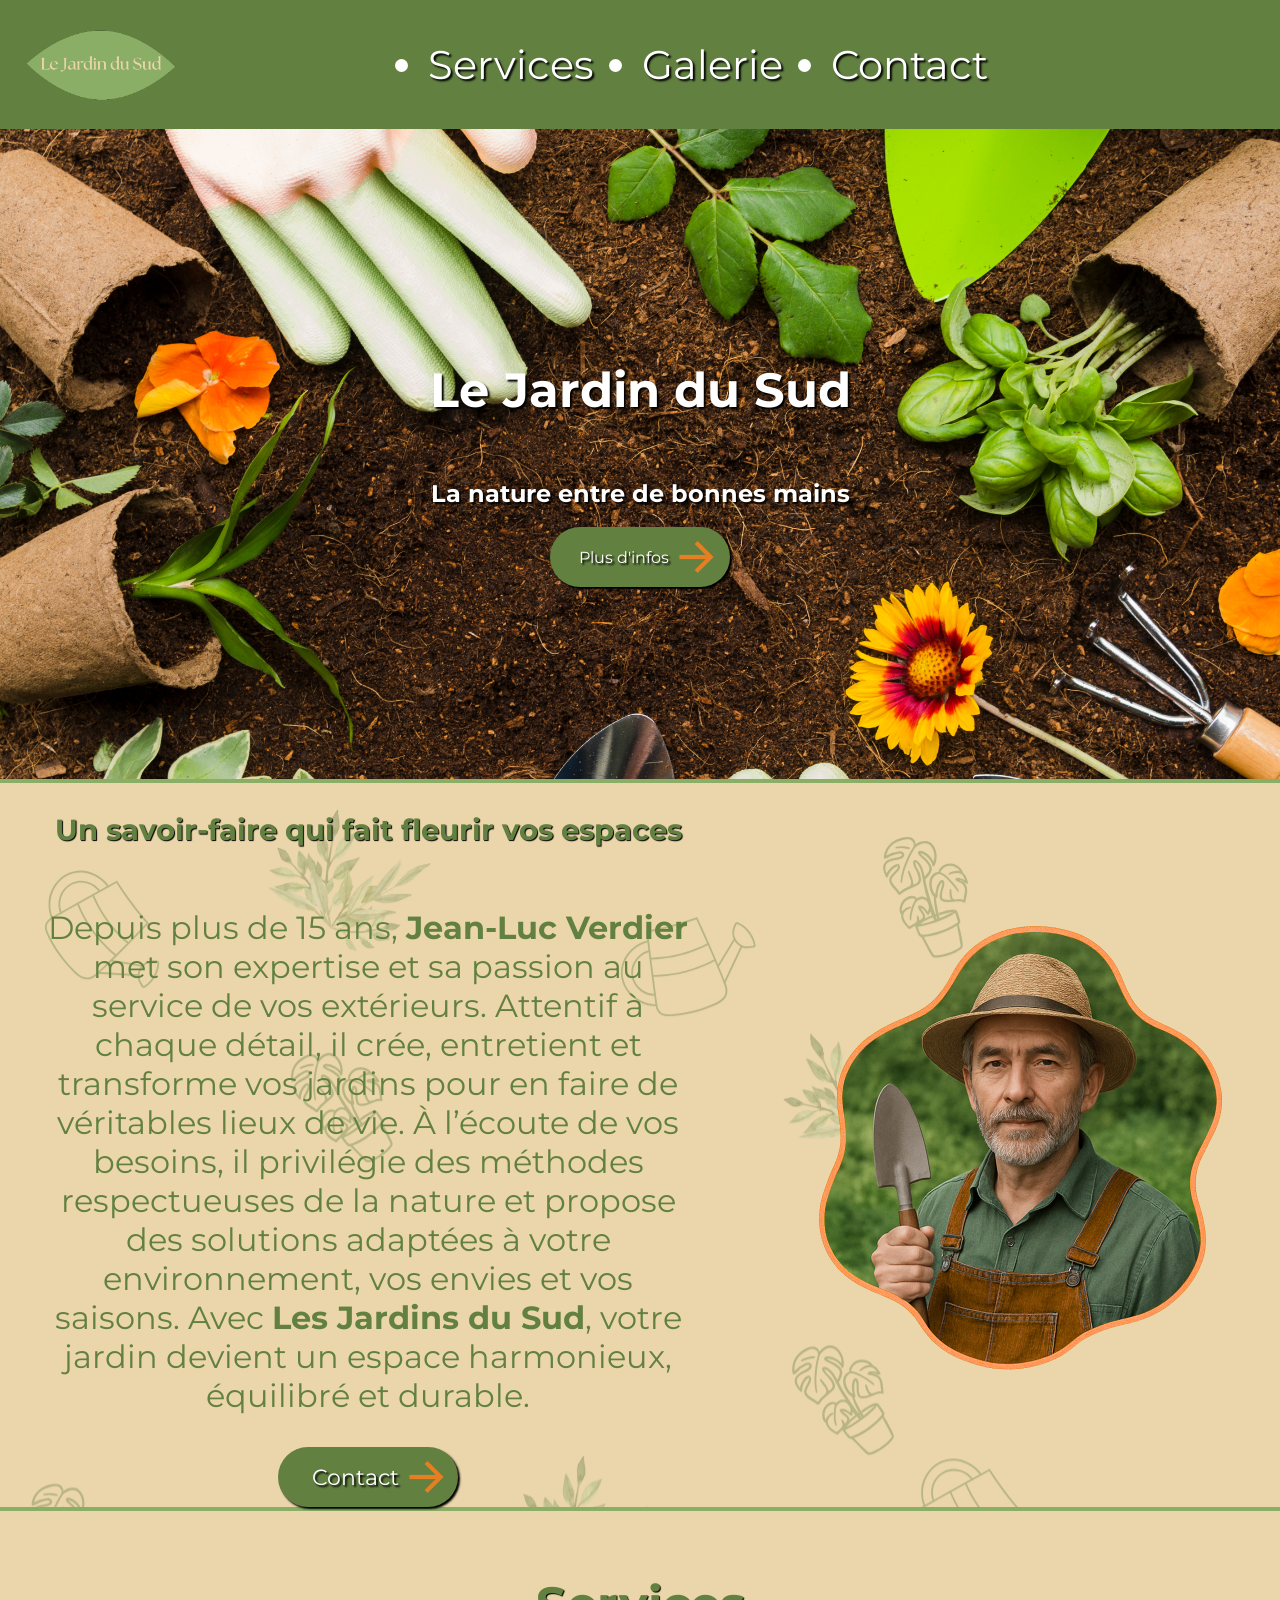
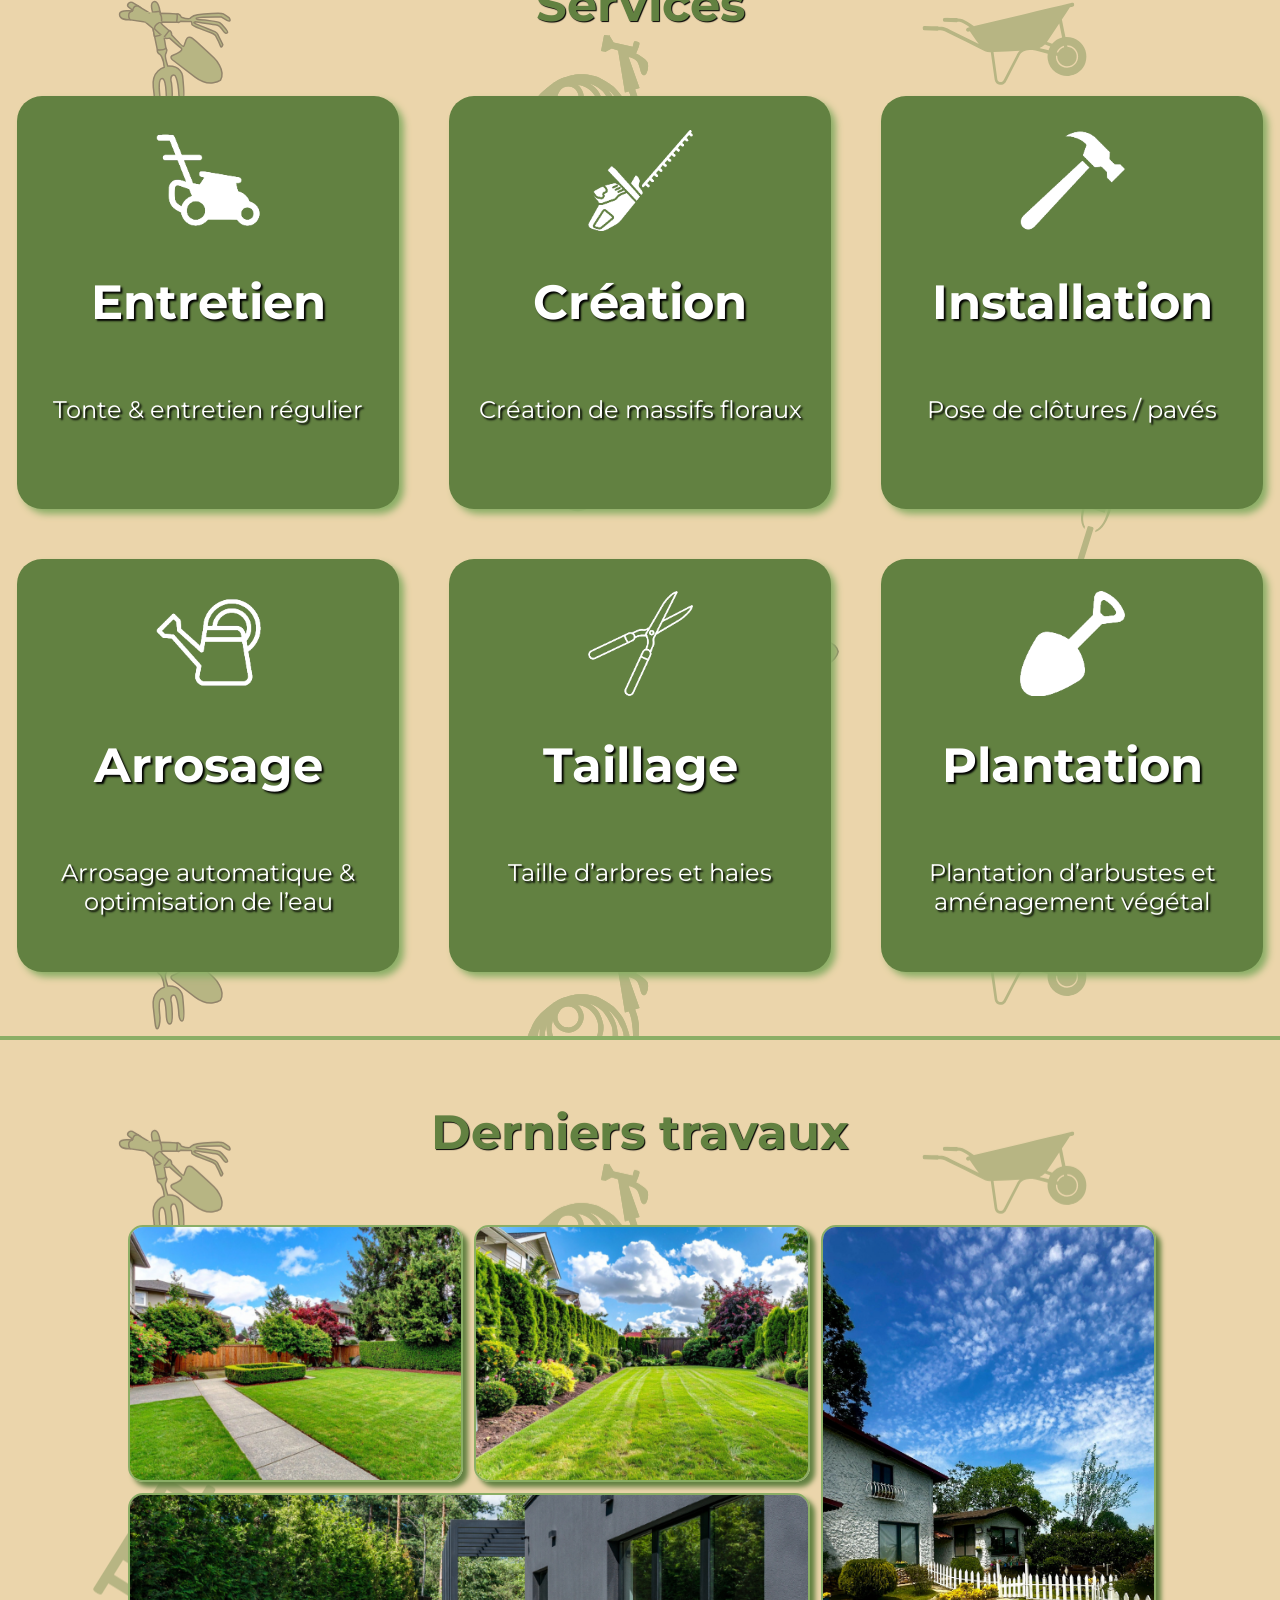
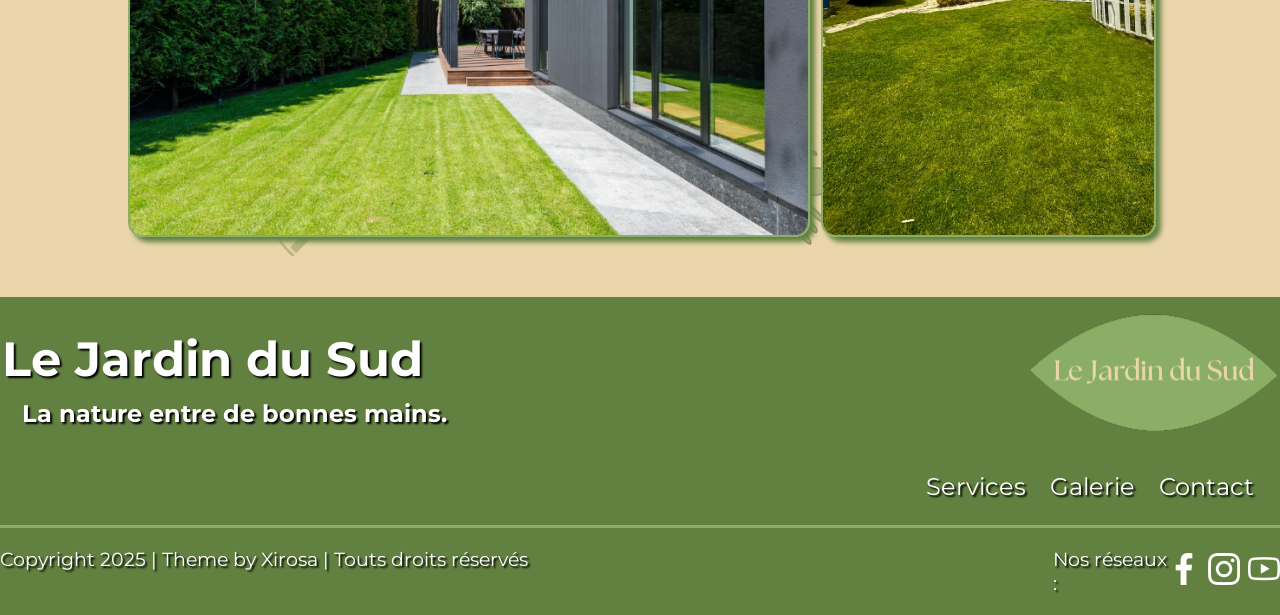
<file: index.html>
<!DOCTYPE html>
<html lang="fr">
<head>
    <meta charset="UTF-8">
    <meta name="viewport" content="width=device-width, initial-scale=1.0">
    <title>Le Jardin du Sud - Accueil</title>
    <link rel="stylesheet" href="css/index.css">
    <link rel="stylesheet" href="css/style.css">

    <link rel="preconnect" href="https://fonts.googleapis.com">
    <link rel="preconnect" href="https://fonts.gstatic.com" crossorigin>
    <link href="https://fonts.googleapis.com/css2?family=Courgette&family=Fira+Sans:ital,wght@0,100;0,200;0,300;0,400;0,500;0,600;0,700;0,800;0,900;1,100;1,200;1,300;1,400;1,500;1,600;1,700;1,800;1,900&family=Manrope:wght@200..800&family=Montserrat:ital,wght@0,100..900;1,100..900&family=Outfit:wght@100..900&display=swap" rel="stylesheet">
</head>
<body>
    <header>
        <img src="images/logo/logo.png" alt="Logo">
            <nav class="nav_header">
                <ul>
                    <li><a href="#section_services">Services</a></li>
                    <li><a href="galerie.html">Galerie</a></li>
                    <li><a href="contact.html">Contact</a></li>
                </ul>
            </nav>
    </header>
    <main>
        <section>
        <div class="div_intro">
            <h1>Le Jardin du Sud</h1>
            <h2>La nature entre de bonnes mains</h2>
            <a href="#section_presentation" class="cta"><div class="div_cta">
                <span class="txt_cta_plusdinfo">Plus d'infos</span>
                <svg xmlns="http://www.w3.org/2000/svg" width="50" height="50" viewBox="0 0 24 24" fill="none" stroke="currentColor" stroke-width="2" class="fleche_btn">
  <path d="M5 12h14"></path>
  <path d="M13 5l7 7-7 7"></path>
</svg>

            </div></a>
        </div>
        </section>

        <section id="section_presentation">
            <div class="div_presentation">
                <h3>Un savoir-faire qui fait fleurir vos espaces</h3>
                <p>Depuis plus de 15 ans, <strong>Jean-Luc Verdier</strong> met son expertise et sa passion au service de vos extérieurs. Attentif à chaque détail, il crée, entretient et transforme vos jardins pour en faire de véritables lieux de vie. À l’écoute de vos besoins, il privilégie des méthodes respectueuses de la nature et propose des solutions adaptées à votre environnement, vos envies et vos saisons. Avec <strong>Les Jardins du Sud</strong>, votre jardin devient un espace harmonieux, équilibré et durable.</p>
                <a href="contact.html" class="cta"><div class="div_cta">
                <span class="txt_cta_contact">Contact</span>
                <svg xmlns="http://www.w3.org/2000/svg" width="50" height="50" viewBox="0 0 24 24" fill="none" stroke="currentColor" stroke-width="2" class="fleche_btn">
  <path d="M5 12h14"></path>
  <path d="M13 5l7 7-7 7"></path>
</svg>
            </div></a>
        </div>
            <img class="photo_jardinier" src="images/images/jardinier_png.png" alt="Une photo du jardinier">
        </section>

        <section id="section_services">
            <h4>Services</h4>
            <div class="container_blocs_services">
                <div class="bloc_service">
                    <img src="images/images/tondeuse.png" alt="Un logo de tondeuse">
                    <h1>Entretien</h1>
                    <p>Tonte & entretien régulier</p>
                </div>
                <div class="bloc_service">
                    <img src="images/images/taillehaie.png" alt="Un logo de taille-haie">
                    <h1>Création</h1>
                    <p>Création de massifs floraux</p>
                </div>
                <div class="bloc_service">
                    <img src="images/images/marteau.png" alt="Un logo de marteau">
                    <h1>Installation</h1>
                    <p>Pose de clôtures / pavés</p>
                </div>
                <div class="bloc_service">
                    <img src="images/images/arrosoir.png" alt="Un logo d'arrosoir">
                    <h1>Arrosage</h1>
                    <p>Arrosage automatique & optimisation de l’eau</p>
                </div>
                <div class="bloc_service">
                    <img src="images/images/cisaille.png" alt="Un logo de cisaille">
                    <h1>Taillage</h1>
                    <p>Taille d’arbres et haies</p>
                </div>
                <div class="bloc_service">
                    <img src="images/images/petitepelle.png" alt="Un logo d'une petite pelle">
                    <h1>Plantation</h1>
                    <p>Plantation d’arbustes et aménagement végétal</p>
                </div>
            </div>
        </section>

        <section class="section_derniersjobs">
            <h4>Derniers travaux</h4>
            <div class="container_derniersjobs">
                <img src="images/photo/jardinun.png" alt="Une photo d'une pelouse" >
                <img src="images/photo/jardindeux.png" alt="Une photo d'un grand jardin">
                <img src="images/photo/jardintrois.png" alt="Une photo d'un jardin à la verticale" class="img3">
                <img src="images/photo/jardinquatre.png" alt="Une photo d'un jardin" class="img4">
            </div>
        </section>
    </main>
    <footer>
        <div class="container_footer">
        <div class="div_slogan">
        <h1>Le Jardin du Sud</h1>
        <h2>La nature entre de bonnes mains.</h2>
        </div>
        <img src="images/logo/logo.png" alt="Logo">
        </div>
        <nav class="menu_footer">
            <ul>
                <a href="#section_services"><li>Services</li></a>
                <a href="galerie.html"><li>Galerie</li></a>
                <a href="contact.html"><li>Contact</li></a>
            </ul>
        </nav>
        <div class="horizontal_line"></div>
        <div class="container_last_info">
        <div class="copyright_end_footer">
        <p>Copyright 2025 | Theme by Xirosa | Touts droits réservés</p>
        </div>
        <div class="link_end_footer">
            <p>Nos réseaux :</p>
            <nav>
                <ul class="link_reseau">
                    <li><a href=""><img src="images/logo/facebook.png" alt="Logo facebook"></a></li>
                    <li><a href=""><img src="images/logo/instagram.png" alt="Logo instagram"></a></li>
                    <li><a href=""><img src="images/logo/youtube.png" alt="Logo youtube"></a></li>
                </ul>
            </nav>
        </div>
        </div>
    </footer>
</body>
</html>
</file>
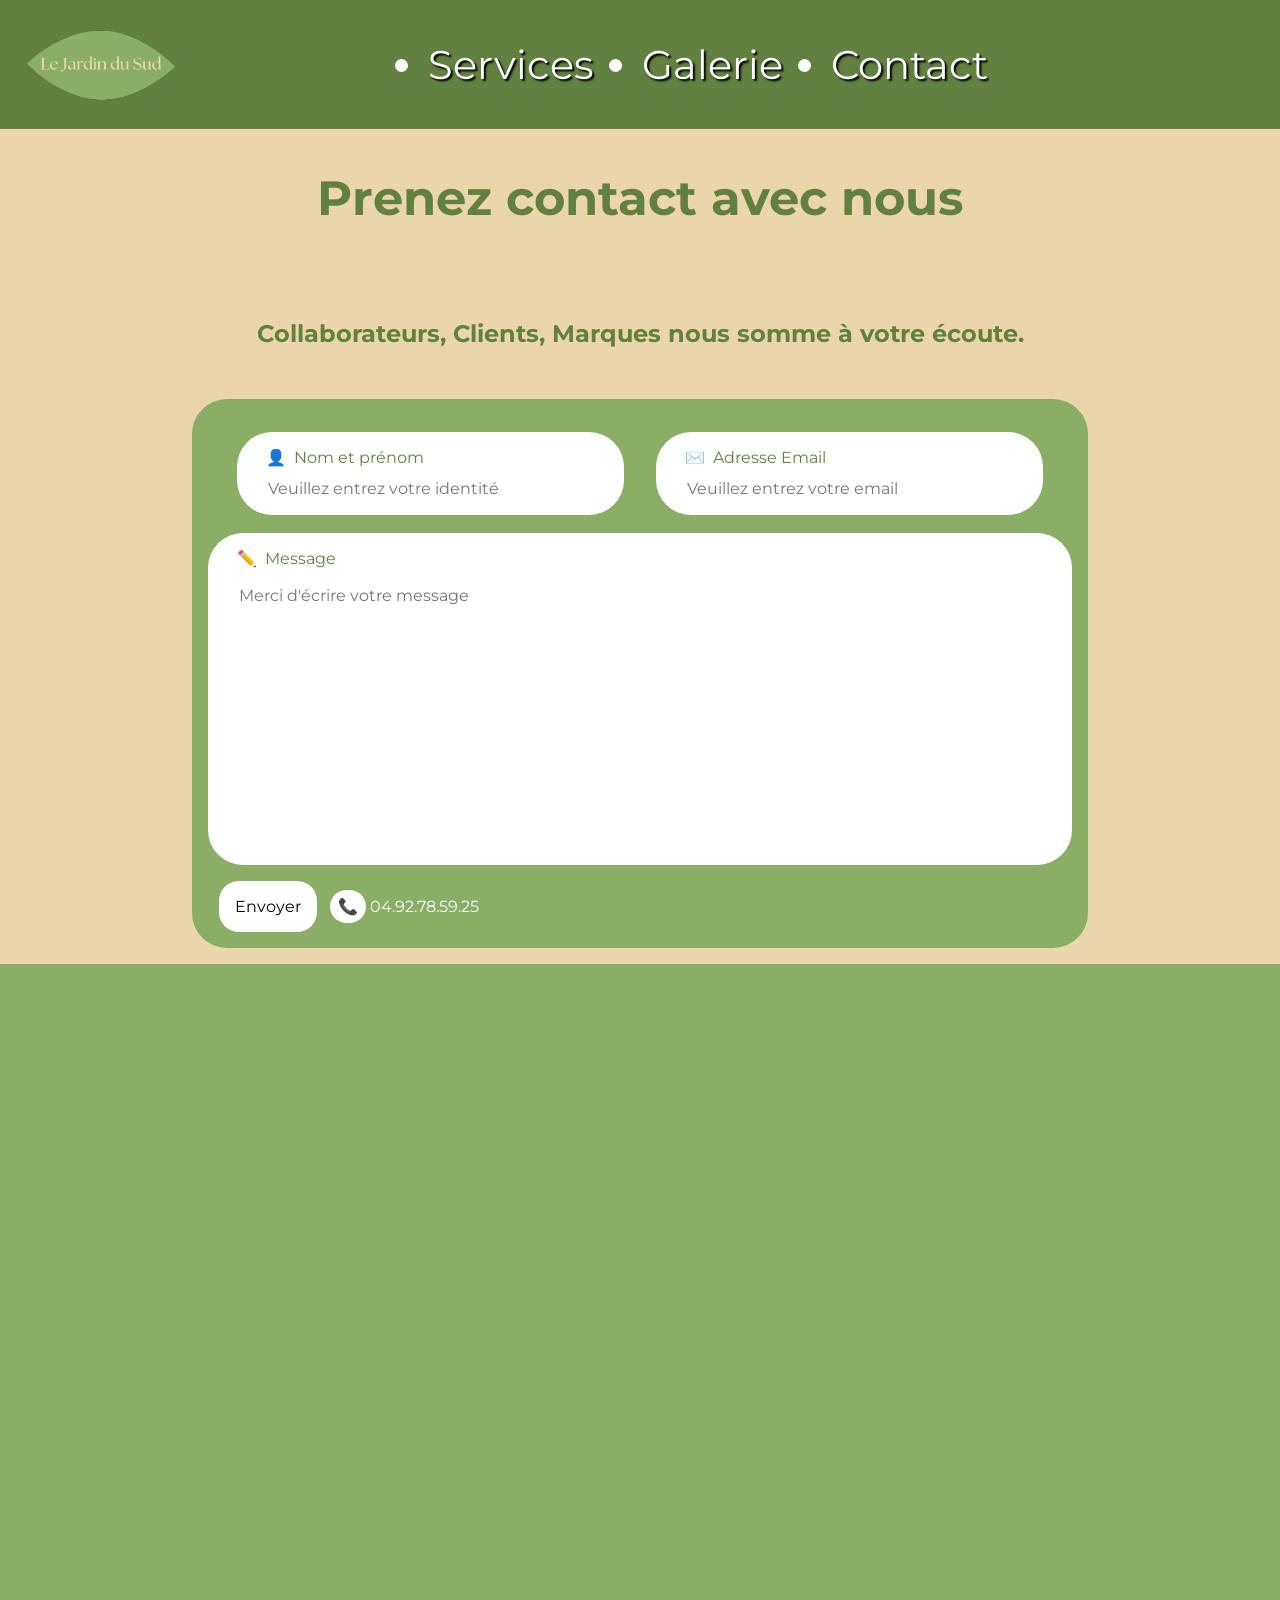
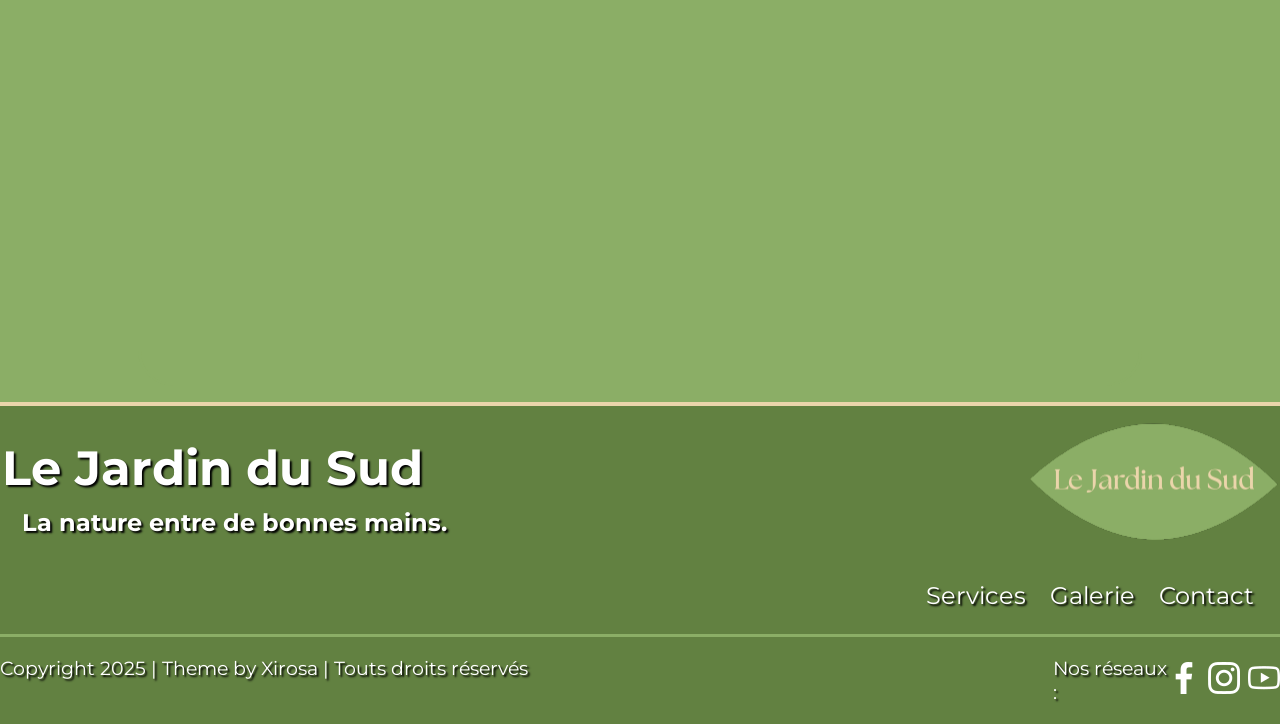
<file: contact.html>
<!DOCTYPE html>
<html lang="en">
<head>
    <meta charset="UTF-8">
    <meta name="viewport" content="width=device-width, initial-scale=1.0">
    <title>Le Jardin du Sud - Contact</title>
    <link rel="stylesheet" href="css/style.css">
    <link rel="stylesheet" href="css/contact.css">

    <link rel="preconnect" href="https://fonts.googleapis.com">
    <link rel="preconnect" href="https://fonts.gstatic.com" crossorigin>
    <link href="https://fonts.googleapis.com/css2?family=Courgette&family=Fira+Sans:ital,wght@0,100;0,200;0,300;0,400;0,500;0,600;0,700;0,800;0,900;1,100;1,200;1,300;1,400;1,500;1,600;1,700;1,800;1,900&family=Manrope:wght@200..800&family=Montserrat:ital,wght@0,100..900;1,100..900&family=Outfit:wght@100..900&display=swap" rel="stylesheet">
</head>
<body>
    <header>
        <img src="images/logo/logo.png" alt="Logo">
            <nav class="nav_header">
                <ul>
                    <li><a href="index.html#section_services">Services</a></li>
                    <li><a href="galerie.html">Galerie</a></li>
                    <li><a href="contact.html">Contact</a></li>
                </ul>
            </nav>
    </header>
    <main>
        <section class="section_contact">
            <h1>Prenez contact avec nous</h1>
            <h2>Collaborateurs, Clients, Marques nous somme à votre écoute.</h2>

            <div class="container_formulaire">
                <form method="POST">
                <div class="div_nometmail">
                <div class="div_label">
                    <label for="name" class="top_label">
                        <span>👤</span>
                        <span>Nom et prénom</span>
                    </label>
                    <input type="text" name="name" id="name" placeholder="Veuillez entrez votre identité" maxlength="20">
                </div>
                <div class="div_label">
                    <label for="email" class="top_label">
                        <span>✉️</span>
                        <span>Adresse Email</span>
                    </label>
                    <input type="email" name="email" id="email" placeholder="Veuillez entrez votre email" maxlength="25">
                </div>
                </div>
                <div class="div_textarea">
                        <label for="message" class="top_label">
                            <span>✏️</span>
                            <span>Message</span>
                        </label>
                        <textarea name="message" id="message" placeholder="Merci d'écrire votre message"></textarea>
                    </div>
                    <div class="container_action">
                        <button type="submit" class="btn_send">Envoyer</button>
                        <a href="tel:049278592555" class="container_phone">
                            <span class="phone_icon">📞</span>
                            <span class="number_phone">04.92.78.59.25</span>
                        </a>
                    </div>
                </form>
            </div>
        </section>
        <section class="section_maps">
                <iframe src="https://www.google.com/maps/embed?pb=!1m18!1m12!1m3!1d4456.405604802453!2d5.765123409345937!3d44.372188171469205!2m3!1f0!2f0!3f0!3m2!1i1024!2i768!4f13.1!3m3!1m2!1s0x12cb02febaf71911%3A0x1a9cd18caaef020e!2sG%C3%AEte%20%22%20Le%20Jardin%20du%20Riou%22%20Alpes%20du%20sud%20entre%20Provence%2C%20Lac%20et%20Montagne!5e1!3m2!1sfr!2sfr!4v1764655997242!5m2!1sfr!2sfr" allowfullscreen="" loading="lazy" referrerpolicy="no-referrer-when-downgrade"></iframe>
        </section>
    </main>
    <footer>
        <div class="container_footer">
        <div class="div_slogan">
        <h1>Le Jardin du Sud</h1>
        <h2>La nature entre de bonnes mains.</h2>
        </div>
        <img src="images/logo/logo.png" alt="Logo">
        </div>
        <nav class="menu_footer">
            <ul>
                <a href="index.html#section_services"><li>Services</li></a>
                <a href="galerie.html"><li>Galerie</li></a>
                <a href="contact.html"><li>Contact</li></a>
            </ul>
        </nav>
        <div class="horizontal_line"></div>
        <div class="container_last_info">
        <div class="copyright_end_footer">
        <p>Copyright 2025 | Theme by Xirosa | Touts droits réservés</p>
        </div>
        <div class="link_end_footer">
            <p>Nos réseaux :</p>
            <nav>
                <ul class="link_reseau">
                    <li><a href=""><img src="images/logo/facebook.png" alt="Logo facebook"></a></li>
                    <li><a href=""><img src="images/logo/instagram.png" alt="Logo instagram"></a></li>
                    <li><a href=""><img src="images/logo/youtube.png" alt="Logo youtube"></a></li>
                </ul>
            </nav>
        </div>
        </div>
    </footer>
    
</body>
</html>
</file>
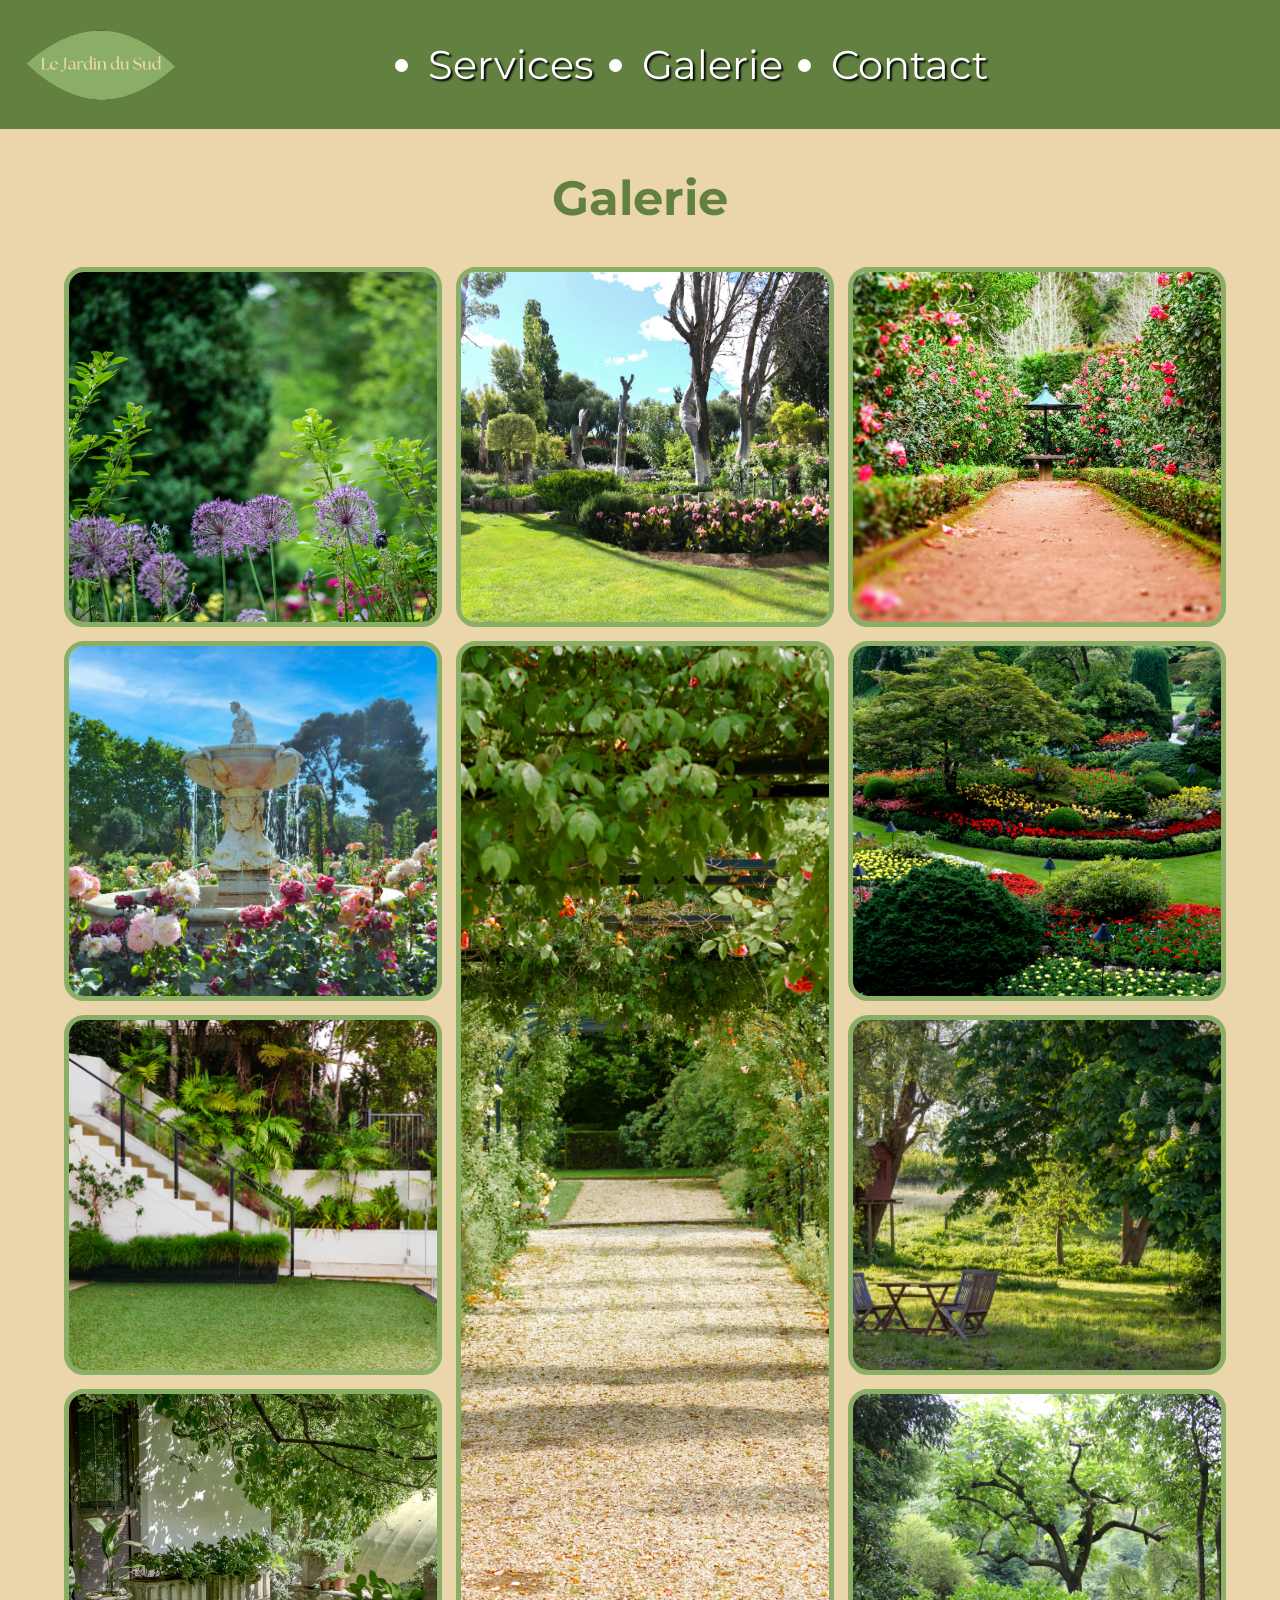
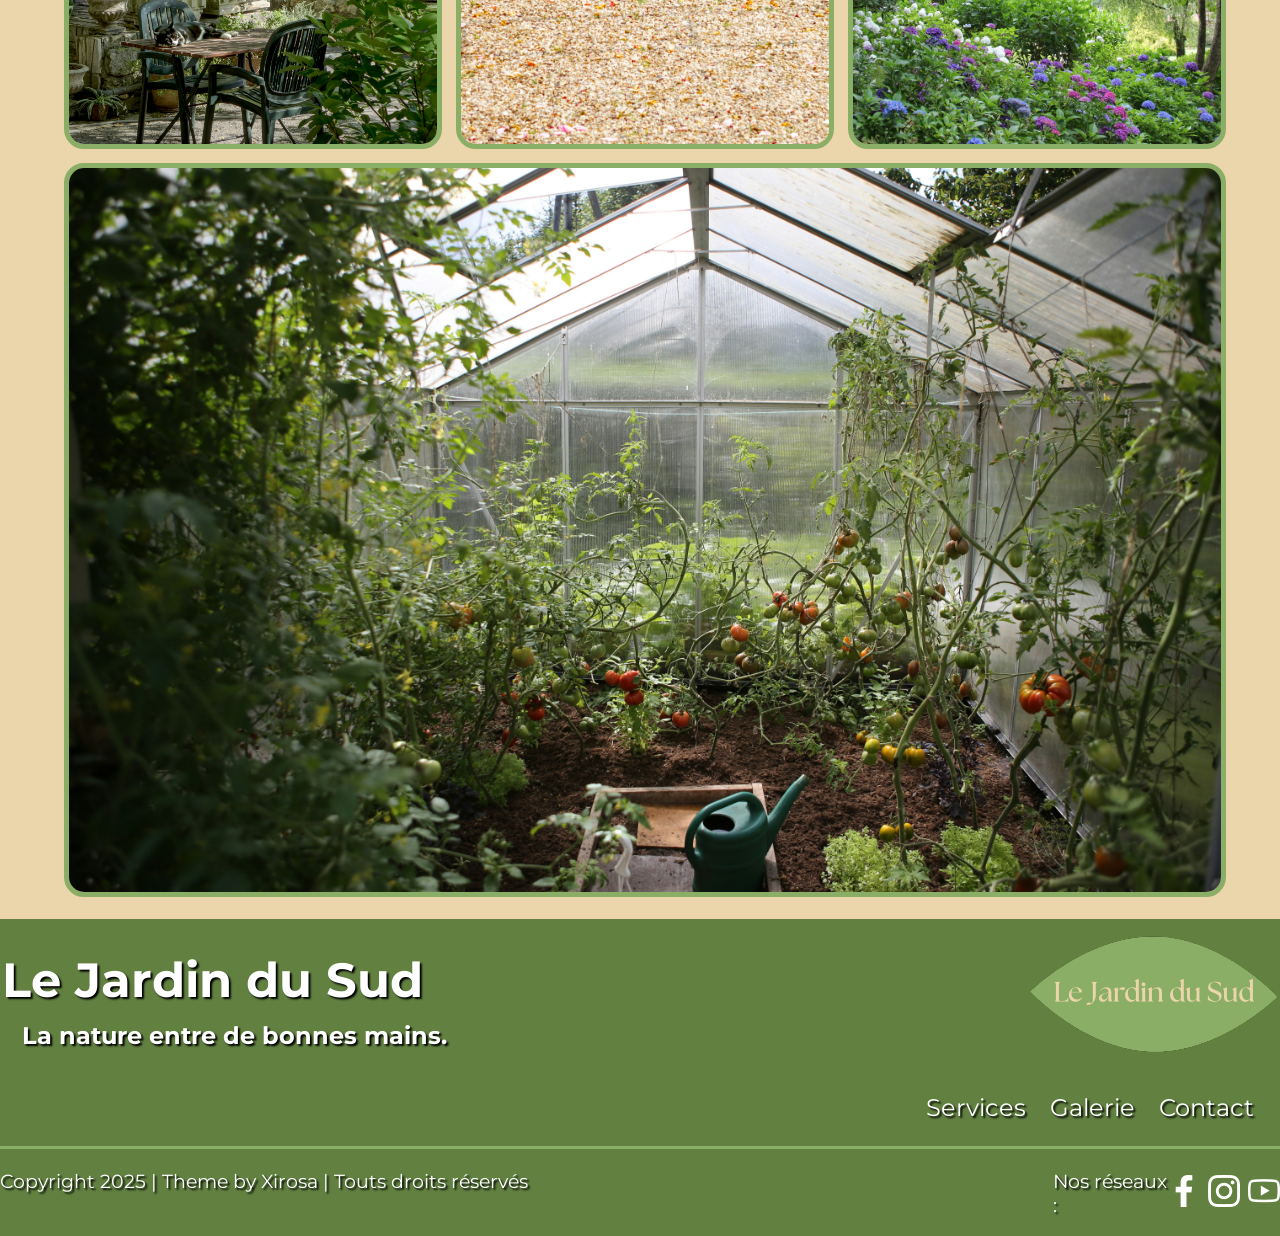
<file: galerie.html>
<!DOCTYPE html>
<html lang="en">
<head>
    <meta charset="UTF-8">
    <meta name="viewport" content="width=device-width, initial-scale=1.0">
    <title>Le Jardin du Sud - Galerie</title>
    <link rel="stylesheet" href="css/style.css">
    <link rel="stylesheet" href="css/galerie.css">

    <link rel="preconnect" href="https://fonts.googleapis.com">
    <link rel="preconnect" href="https://fonts.gstatic.com" crossorigin>
    <link href="https://fonts.googleapis.com/css2?family=Courgette&family=Fira+Sans:ital,wght@0,100;0,200;0,300;0,400;0,500;0,600;0,700;0,800;0,900;1,100;1,200;1,300;1,400;1,500;1,600;1,700;1,800;1,900&family=Manrope:wght@200..800&family=Montserrat:ital,wght@0,100..900;1,100..900&family=Outfit:wght@100..900&display=swap" rel="stylesheet">
</head>
<body>
    <header>
        <img src="images/logo/logo.png" alt="Logo">
            <nav class="nav_header">
                <ul>
                    <li><a href="index.html#section_services">Services</a></li>
                    <li><a href="galerie.html">Galerie</a></li>
                    <li><a href="contact.html">Contact</a></li>
                </ul>
            </nav>
    </header>
    <main>
        <section class="section_galerie">
        <h1>Galerie</h1>

        <div class="container_photo">
            <img src="images/photo/galerie/galerie1.jpg" class="horiz" alt="">
            <img src="images/photo/galerie/galerie2.jpg" class="horiz" alt="">
            <img src="images/photo/galerie/galerie3.jpg" class="horiz" alt="">
            <img src="images/photo/galerie/galerie4.jpg" class="verti" alt="">
            <img src="images/photo/galerie/galerie5.jpg" class="horiz" alt="">
            <img src="images/photo/galerie/galerie6.jpg" class="horiz" alt="">
            <img src="images/photo/galerie/galerie7.jpg" class="horiz" alt="">
            <img src="images/photo/galerie/galerie8.jpg" class="horiz" alt="">
            <img src="images/photo/galerie/galerie9.jpg" class="horiz" alt="">
            <img src="images/photo/galerie/galerie10.jpg" class="horiz" alt="">
            <img src="images/photo/galerie/galerie11.jpg" class="big_bottom" alt="">
        </div>
        </section>
    </main>
    <footer>
        <div class="container_footer">
        <div class="div_slogan">
        <h1>Le Jardin du Sud</h1>
        <h2>La nature entre de bonnes mains.</h2>
        </div>
        <img src="images/logo/logo.png" alt="Logo">
        </div>
        <nav class="menu_footer">
            <ul>
                <a href="index.html#section_services"><li>Services</li></a>
                <a href="galerie.html"><li>Galerie</li></a>
                <a href="contact.html"><li>Contact</li></a>
            </ul>
        </nav>
        <div class="horizontal_line"></div>
        <div class="container_last_info">
        <div class="copyright_end_footer">
        <p>Copyright 2025 | Theme by Xirosa | Touts droits réservés</p>
        </div>
        <div class="link_end_footer">
            <p>Nos réseaux :</p>
            <nav>
                <ul class="link_reseau">
                    <li><a href=""><img src="images/logo/facebook.png" alt="Logo facebook"></a></li>
                    <li><a href=""><img src="images/logo/instagram.png" alt="Logo instagram"></a></li>
                    <li><a href=""><img src="images/logo/youtube.png" alt="Logo youtube"></a></li>
                </ul>
            </nav>
        </div>
        </div>
    </footer>
    
</body>
</html>
</file>
<file: css/index.css>
.div_intro{
    display: flex;
    flex-direction: column;
    justify-content: center;
    padding: 15% 0;
    align-items: center;
    background-image: url(../images/photo/image_intro.jpg);
    background-size: cover;
    width: 100%;
}

#section_presentation{
    display: flex;
    flex-direction: row;
    align-items: center;
    justify-content: space-between;
    width: 100%;
    margin-top: 0.3%;
    background-image: url(../images/images/background_section_un.png);
}

.div_presentation{
    flex: 1;
    display: flex;
    flex-direction: column;
    align-items: center;
    max-width: 50%;
    padding-right: 2rem; /* Un peu d’espace entre texte et image */
    margin: auto;

}

.div_presentation p{
    color: #628141;
    font-family: "Montserrat", sans-serif;
    font-optical-sizing: auto;
    font-style: normal;
    font-size: 2em;
    text-align: center;
}

.photo_jardinier{
    flex: 1;
    height: auto;
    max-width: 40%;
}

.photo_jardinier:hover{
    transform: scale(1.1);
    transition: 0.3s ease;
}

#section_services{
    display: flex;
    flex-direction: column;
    align-items: center;
    background-image: url(../images/images/background_services.png);
    width: 100%;
    padding: 0 0 5%;
    margin-top: 0.3%;
}

.container_blocs_services{
    display: grid;
    grid-template-columns: 1fr 1fr 1fr;
    grid-template-rows: 1fr 1fr;
    gap: 50px;
    
}

.bloc_service{
    display: flex;
    flex-direction: column;
    align-items: center;
    background-color: #628141;
    height: auto;
    width: 100%;
    max-width: 350px;
    border-radius: 25px;
    padding: 2rem 1rem;
    box-shadow: 5px 5px 7px #8BAE66;
}

.bloc_service:hover{
    transform: scale(1.1);
    transition: 0.3s ease;
}

.bloc_service img{
    width: 30%;
}

.bloc_service p{
    color: white;
    font-family: "Montserrat", sans-serif;
    font-optical-sizing: auto;
    font-style: normal;
    font-size: 1.5em;
    text-align: center;
    text-shadow: 2px 2px 2px black;
}

.section_derniersjobs{
    display: flex;
    flex-direction: column;
    justify-content: center;
    align-items: center;
    padding: 0 0 5%;
    background-image: url(../images/images/background_services.png);
    width: 100%;
    margin-top: 0.3%;
}

.container_derniersjobs {
    display: grid;
    gap: 15px;
    grid-template-columns: repeat(3, 1fr);
    grid-template-rows: auto auto;
    width: 80%;
    margin: auto;
}

.container_derniersjobs img {
    width: 100%;
    height: 100%;
    object-fit: cover;
    border: 2px solid #8BAE66;
    box-shadow: 5px 5px 5px #628141;
    border-radius: 15px;
}

.container_derniersjobs img:hover{
    transform: scale(1.1);
    transition: 0.3s ease;
}
.container_derniersjobs img:active{
    transform: scale(1.5);
}

/* img1 et img2 → rien de spécial */

/* img3 prend 2 rangées dans la colonne 3 */
.img3 {
    grid-row: 1 / span 2;
    grid-column: 3;
}

/* img4 prend 2 colonnes en bas */
.img4 {
    grid-column: 1 / span 2;
    grid-row: 2;
}

@media (max-width: 768px) {
    .div_intro{
        padding: 10% 0;
    }
    .div_intro h1{
        font-size: 2em;
    }
    .div_intro h2{
        font-size: 1.2em;
    }
    .section_presentation{
        flex-direction: column;
        justify-content: center;
    }

    .div_presentation{
        max-width: none;
        padding-right: 0;
        width: 80%;
        padding: 5% 0;
    }
    .div_presentation p{
        font-size: 1em;
    }
    .div_presentation h3{
        font-size: 1.5em;
        text-align: center;
    }
    .photo_jardinier{
        display: none;
    }
    #section_services h4{
        font-size: 1.5em;
    }
    .bloc_service{
        width: auto;
    }
    .container_blocs_services{
        grid-template-columns: none;
        width: 80%;
    }
    .section_derniersjobs h4{
        font-size: 1.5em;
    }
    .container_derniersjobs {
        display: flex;
        flex-direction: column;
    }
}
</file>
<file: css/style.css>
body{
    margin: 0px;
    background-color: #8BAE66;
}

header{
    display: flex;
    flex-direction: row;
    background-color: #628141;
    align-items: center;
    width: 100%;
}
header img{
    max-width: 150px;
    width: 30%;
    margin-left: 2%;
}
.nav_header{
    display: flex;
    justify-content: center;
    width: 80%;
    
}


.nav_header ul{
    display: flex;
    flex-direction: row;
    gap: 3rem;
    font-size: 2.5em;
    color: white;
    font-family: "Montserrat", sans-serif;
    font-optical-sizing: auto;
    font-style: normal;
    text-shadow: 2px 2px 2px black;
}

.cta:hover{
    transform: scale(1.1);
}

.div_cta{
    background-color: #628141;
    border-radius: 35px;
    box-shadow: 2px 2px 2px black;
    display: flex;
    flex-direction: row;
    align-items: center;
    height: 60px;
    width: 180px;
}

.txt_cta_plusdinfo{
    font-size: 1em;
    color: white;
    font-family: "Montserrat", sans-serif;
    font-optical-sizing: auto;
    font-style: normal;
    margin-left: 16%;
    text-shadow: 2px 2px 2px black;
}

.txt_cta_contact{
    font-size: 1.4em;
    color: white;
    font-family: "Montserrat", sans-serif;
    font-optical-sizing: auto;
    font-style: normal;
    margin-left: 19%;
    text-shadow: 2px 2px 2px black;
}

.fleche_btn{
    color: #E67E22;
}

a{
    text-decoration: none;
    color: white;
}

a:hover{
    color: #E67E22;
    text-shadow: 1px 1px 2px #8BAE66;
}

h1{
    font-size: 3em;
    color: white;
    font-family: "Montserrat", sans-serif;
    font-optical-sizing: auto;
    font-style: normal;
    text-shadow: 2px 2px 2px black;
}
h2{
    color: white;
    font-family: "Montserrat", sans-serif;
    font-optical-sizing: auto;
    font-style: normal;
    text-shadow: 2px 2px 2px black;
}

h3{
    color: #628141;
    font-family: "Montserrat", sans-serif;
    font-optical-sizing: auto;
    font-style: normal;
    font-size: 1.8em;
    text-shadow: 1px 1px 1px black;
}

h4{
    color: #628141;
    font-family: "Montserrat", sans-serif;
    font-optical-sizing: auto;
    font-style: normal;
    font-size: 3em;
    text-shadow: 1px 1px 1px black;
}

footer{
    display: flex;
    flex-direction: column;
    width: 100%;
    background-color: #628141;
}

.div_slogan{
    display: flex;
    flex-direction: column;
    width: 80%;
}

.div_slogan h2{
    text-shadow: 2px 2px 2px black;
    margin-top: -2%;
    margin-left: 2%;
}

.div_slogan h1{
    text-shadow: 2px 2px 2px black;
}

.container_footer{
    display: flex;
    flex-direction: row;
    justify-content: space-around;
    width: 100%;
}

.menu_footer{
    display: flex;
    justify-content: flex-end;
    margin-right: 2%;
}
.menu_footer ul{
    list-style: none;
    display: flex;
    flex-direction: row;
    gap: 1.5rem;
    font-size: 1.5em;
    color: white;
    font-family: "Montserrat", sans-serif;
    font-optical-sizing: auto;
    font-style: normal;
    text-shadow: 2px 2px 2px black;
}

.horizontal_line{
    width: 100%;
    height: 3px;
    background-color: #8BAE66;
}

.copyright_end_footer{
    display: flex;
    flex-direction: row;
    width: 85%;
}

footer p{
    font-size: 1.2em;
    color: white;
    font-family: "Montserrat", sans-serif;
    font-optical-sizing: auto;
    font-style: normal;
    text-shadow: 2px 2px 2px black;
}

.container_last_info{
    display: flex;
    flex-direction: row;
    justify-content: center;
}

.link_end_footer{
    display: flex;
    align-items: center;
}

.link_end_footer p {
    margin-right: 0;
    gap: 1rem;
    align-items: center;
}

.link_end_footer ul{
    list-style: none;
    display: flex;
    flex-direction: row;
    gap: 0.5rem;
    margin-top: 0.2rem;
    margin: 0;
    padding: 0;
}

.link_end_footer li:hover{
    transform: scale(1.1);
}

@media (max-width: 768px) {
    .nav_header ul{
        list-style: none;
        font-size: 1em;
        gap: 1.2rem;
        width: 80%;
        margin: 0;
        padding: 0;
    }

    header img{
        width: 20%;
    }

    .div_cta{
        height: auto;
        width: 100%;
        gap: 0.5rem;
    }

    .txt_cta_plusdinfo {
        font-size: 0.8em;
    }

    svg{
        height: auto;
        width: 18%;
    }
    .txt_cta_contact{
        margin-left: 15%;
    }
    .div_slogan h1{
        font-size: 0.8em;
    }
    .div_slogan h2{
        font-size: 0.5em;
    }
    .container_footer img{
        height: auto;
        width: 20%;
    }
    .menu_footer ul{
        font-size: 0.6em;
        gap: 0.5rem;
    }
    .copyright_end_footer{
        width: 70%;
    }
    .copyright_end_footer p{
        font-size: 0.5em;
    }
    .link_end_footer p{
        font-size: 0.4em;
    }
    .link_end_footer{
        height: auto;
        gap: 0.2rem;
    }
    .link_end_footer img{
        height: auto;
        width: 16px;
    }
}
</file>
<file: css/contact.css>
body{
    background-color: #EBD5AB;
}

.section_contact h1, .section_contact h2{
    color: #628141;
    font-family: "Montserrat", sans-serif;
    font-optical-sizing: auto;
    font-style: normal;
    text-align: center;
    text-shadow: none;
}

.section_contact{
    display: flex;
    flex-direction: column;
    justify-content: center;
    align-items: center;
    gap: 2rem;
    width: 100%;
}

.container_formulaire{
    display: flex;
    flex-direction: column;
    align-items: center;
    width: 70%;
    height: auto;
    padding: 1rem 0;
    background-color: #8BAE66;
    border-radius: 35px;
    gap: 2rem;
}

.div_nometmail{
    display: flex;
    justify-content: center;
    width: 90%;
    height: auto;
    gap: 2rem;
}

.div_label{
    width: 100%;
    height: auto;
    background-color: white;
    margin-top: 2%;
    padding: 1rem 1.8rem;
    border-radius: 35px;
}
.div_textarea{
    width: 90%;
    height: 300px;
    padding: 1rem 1.8rem;
    margin-top: 2%;
    background-color: white;
    border-radius: 35px;
}

.container_action{
    display: flex;
    justify-content: flex-start;
    align-items: center;
    width: 94%;
    margin-top: 1rem;
    gap: 0.8rem;
}

button{
    border: none;
    border-radius: 20px;
    background-color: white;
    padding: 1rem 1rem;
    cursor: pointer;
    font-family: "Montserrat", sans-serif;
    font-optical-sizing: auto;
    font-style: normal;
    color: black;
    font-size: 1em;
}

button:hover{
    transform: scale(1.1);
    box-shadow: 2px 2px 2px black;
}
form{
    display: flex;
    flex-direction: column;
    align-items: center;
    width: 100%;
}

.top_label{
    display: flex;
    gap: 0.5rem;
    align-items: center;
    font-family: "Montserrat", sans-serif;
    font-optical-sizing: auto;
    font-style: normal;
    color: #628141;
    font-size: 1em;
}

input{
    border: none;
    outline: none;
    margin-top: 0.7rem;
    border: none;
    width: 100%;
    font-family: "Montserrat", sans-serif;
    font-optical-sizing: auto;
    font-style: normal;
    color: #628141;
    font-size: 1em;
}

.div_label:hover{
    animation: shake 0.2s ease;
}

@keyframes shake {
    0% { transform: translateX(0); }
    50% { transform: translateX(4px); }
    100% { transform: translateX(0); }
}

textarea{
    resize: none;
    width: 100%;
    height: 80%;
    margin-top: 1rem;
    overflow-y: auto;
    border: none;
    outline: none;
    font-family: "Montserrat", sans-serif;
    font-optical-sizing: auto;
    font-style: normal;
    color: #628141;
    font-size: 1em;
}

.div_textarea:hover{
    animation: shake 0.2s ease;
}

.phone_icon{
    background-color: white;
    border-radius: 50px;
    padding: 0.5rem 0.5rem;
}

.number_phone{
    font-family: "Montserrat", sans-serif;
    font-optical-sizing: auto;
    font-style: normal;
    color: white;
    font-size: 1em;
}

.container_phone:hover{
    animation: shake 0.2s ease;
}

.section_maps{
    display: flex;
    justify-content: center;
    height: auto;
    padding: 1rem 1rem;
    margin-top: 1rem;
    background-color: #8BAE66;
}

iframe{
    width: 80%;
    height: 1000px;
    border: 3px solid #8BAE66;
    border-radius: 35px;
}

footer{
    margin-top: 0.3rem;
}

@media (max-width:768px){
    .section_contact h2{
        font-size: 1.3em;
    }
    .div_nometmail{
        flex-direction: column;
    }
    .div_label{
        width: 75%;
    }
    .div_textarea{
        width: 70%;
        margin-top: 2rem;
    }
    textarea{
        font-size: 0.7em;
    }
    input{
        font-size: 0.7em;
    }
    .number_phone{
        font-size: 0.7em;
    }
}
</file>
<file: css/galerie.css>
body{
    background-color: #EBD5AB;
}

.section_galerie h1 {
    color: #628141;
    font-family: "Montserrat", sans-serif;
    font-optical-sizing: auto;
    font-style: normal;
    text-align: center;
    text-shadow: none;
}

.container_photo{
    display: grid;
    grid-template-columns: repeat(3, 1fr);
    grid-auto-rows: 350px;
    gap: 1.5rem;
    width: 90%;
    margin: auto;
    grid-auto-flow: dense;
}

.container_photo img{
    height: 100%;
    width: 100%;
    object-fit: cover;
    border-radius: 20px;
    border: 5px solid #8BAE66;
}

.horiz{
    grid-column: span 1;
    grid-row: span 1;
}

.verti{
    grid-column: 2;
    grid-row: span 3;
}

.big_bottom{
    grid-column: 1 / 4;
    grid-row: span 2;
}

footer{
    margin-top: 2rem;
}

@media (max-width: 768px){
    .container_photo{
        display: flex;
        flex-direction: column  ;
    }
}
</file>
